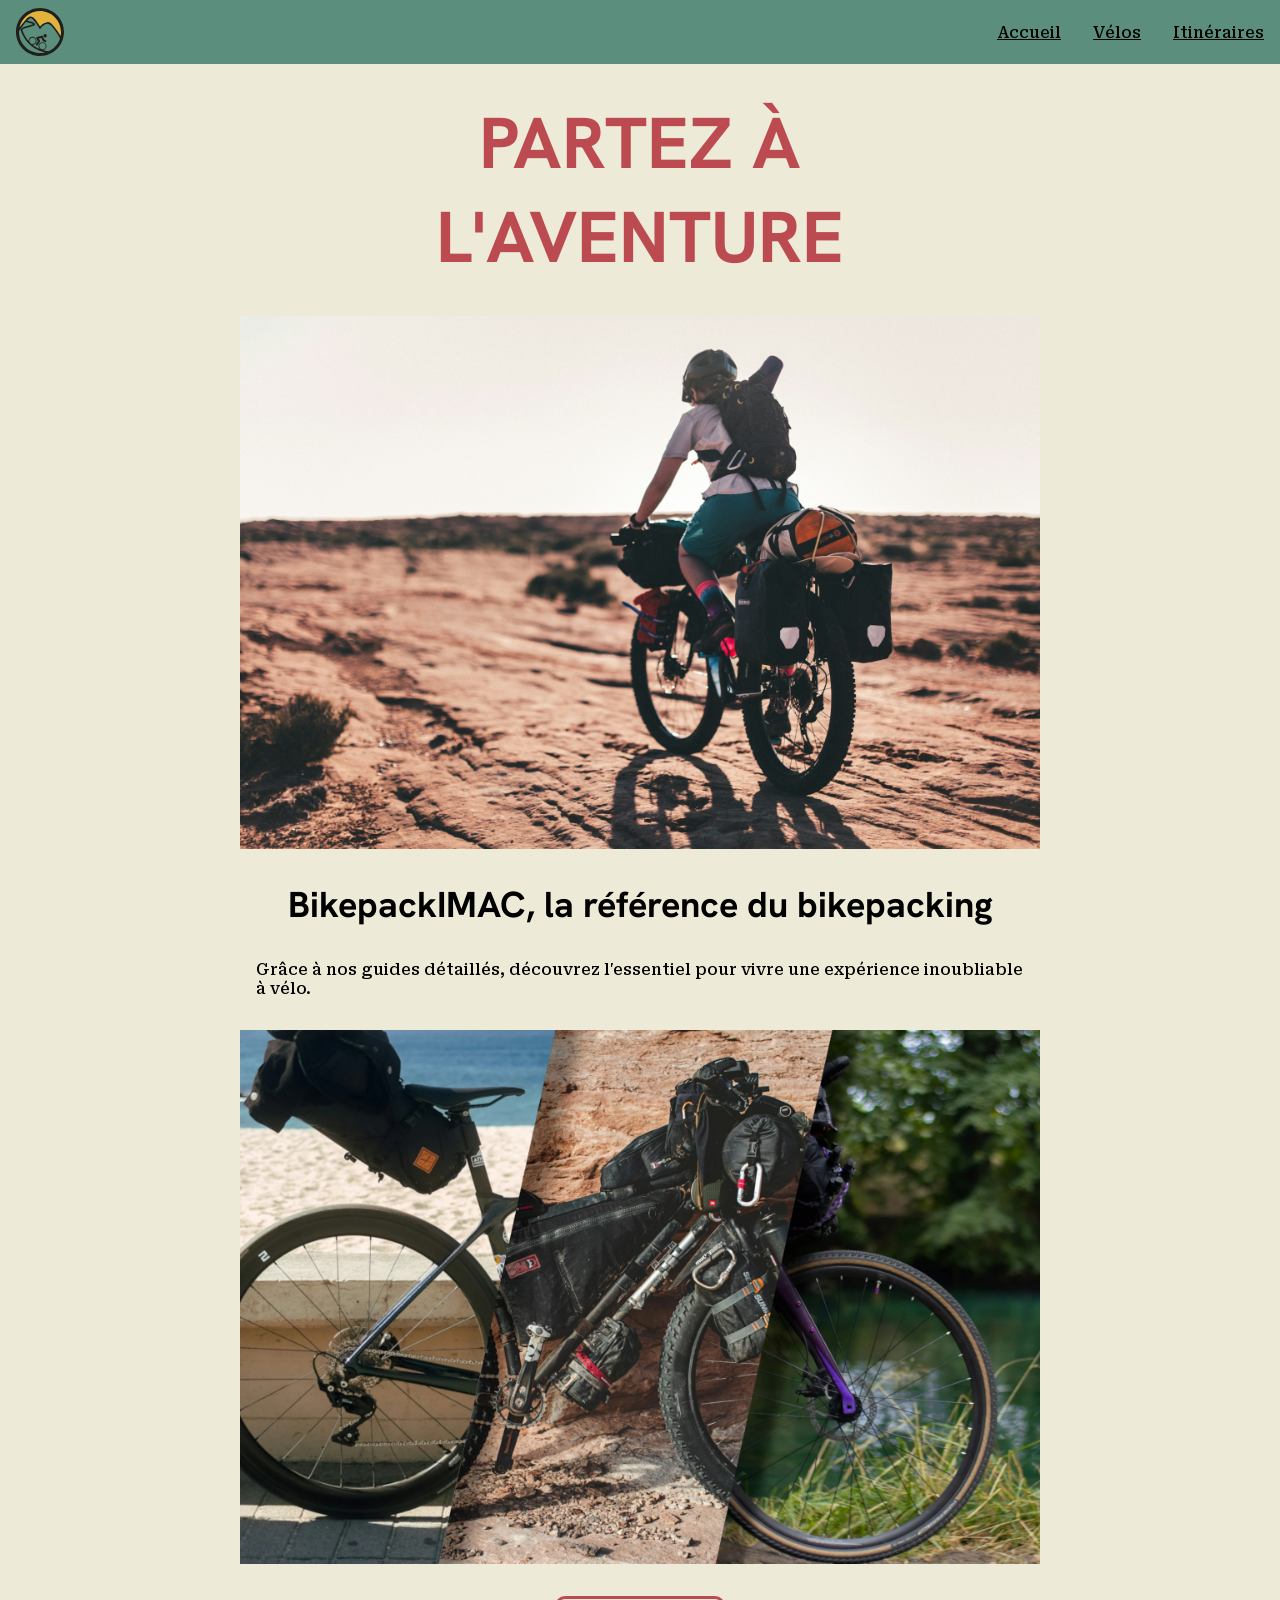
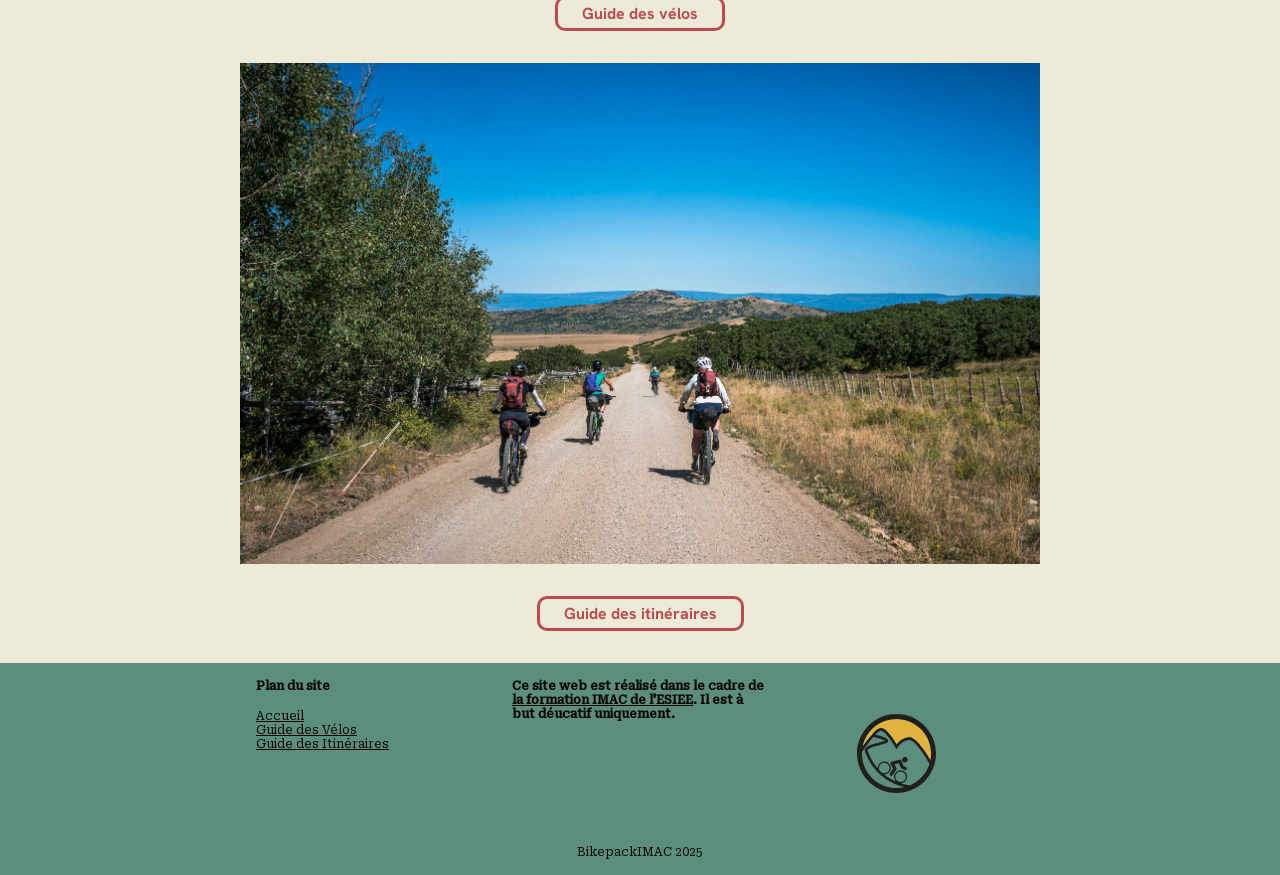
<file: index.html>
<!DOCTYPE html>
<html lang="fr">
  <head>
    <meta charset="UTF-8" />
    <meta name="viewport" content="width=device-width, initial-scale=1.0" />
    <meta name="author" content="Raphael CADETE | IMAC-E3" />
    <meta
      name="description"
      content="Site officiel du site BikepackIMAC, venez découvrir nos offres de vélos et d'itinéraires - Ce site a été réalisé dans le cadre d'un exercice de cours"
    />
    <link rel="icon" type="image/x-icon" href="./src/images/logo.svg" />
    <link rel="stylesheet" type="text/css" href="./style.css" />
    <link rel="stylesheet" type="text/css" href="./src/styles/accueil.css" />
    <title>BikepackIMAC</title>
  </head>
  <body>
    <header>
      <img src="./src/images/logo.svg" alt="" />
      <nav>
        <ul>
          <li>
            <a href="./index.html">Accueil</a>
          </li>
          <li>
            <a href="./pages/velo.html">Vélos</a>
          </li>
          <li>
            <a href="./pages/itineraire.html">Itinéraires</a>
          </li>
        </ul>
      </nav>
    </header>

    <main>
      <h1>PARTEZ À <br />L'AVENTURE</h1>
      <img src="./src/images/illustration_bike-desert.jpg" alt="" />
      <h2>BikepackIMAC, la référence du bikepacking</h2>
      <p>
        Grâce à nos guides détaillés, découvrez l'essentiel pour vivre une expérience inoubliable à
        vélo.
      </p>
      <img src="./src/images/3_bikes.webp" alt="" />
      <a href="./pages/velo.html">Guide des vélos</a>
      <img src="./src/images/illustration_itineraires.jpg" alt="" />
      <a href="./pages/itineraire.html">Guide des itinéraires</a>
    </main>
    <footer>
      <div id="footerInfosContainer">
        <section>
          <h2 class="footerInfos">Plan du site</h2>
          <nav>
            <ul>
              <li><a href="./index.html">Accueil</a></li>
              <li><a href="./pages/velo.html">Guide des Vélos</a></li>
              <li><a href="./pages/itineraire.html">Guide des Itinéraires</a></li>
            </ul>
          </nav>
        </section>

        <p class="footerInfos">
          Ce site web est réalisé dans le cadre de
          <a
            href="https://www.esiee.fr/formations/ingenieur/filieres/imac"
            target="_blank"
            title="Nouvel Onglet - Site de l'IMAC"
            >la formation IMAC de l'ESIEE</a
          >. Il est à but déucatif uniquement.
        </p>

        <div id="footerImageContainer">
          <img src="./src/images/logo.svg" alt="" />
        </div>

        <p id="credits">BikepackIMAC 2025</p>
      </div>
    </footer>
  </body>
</html>
</file>
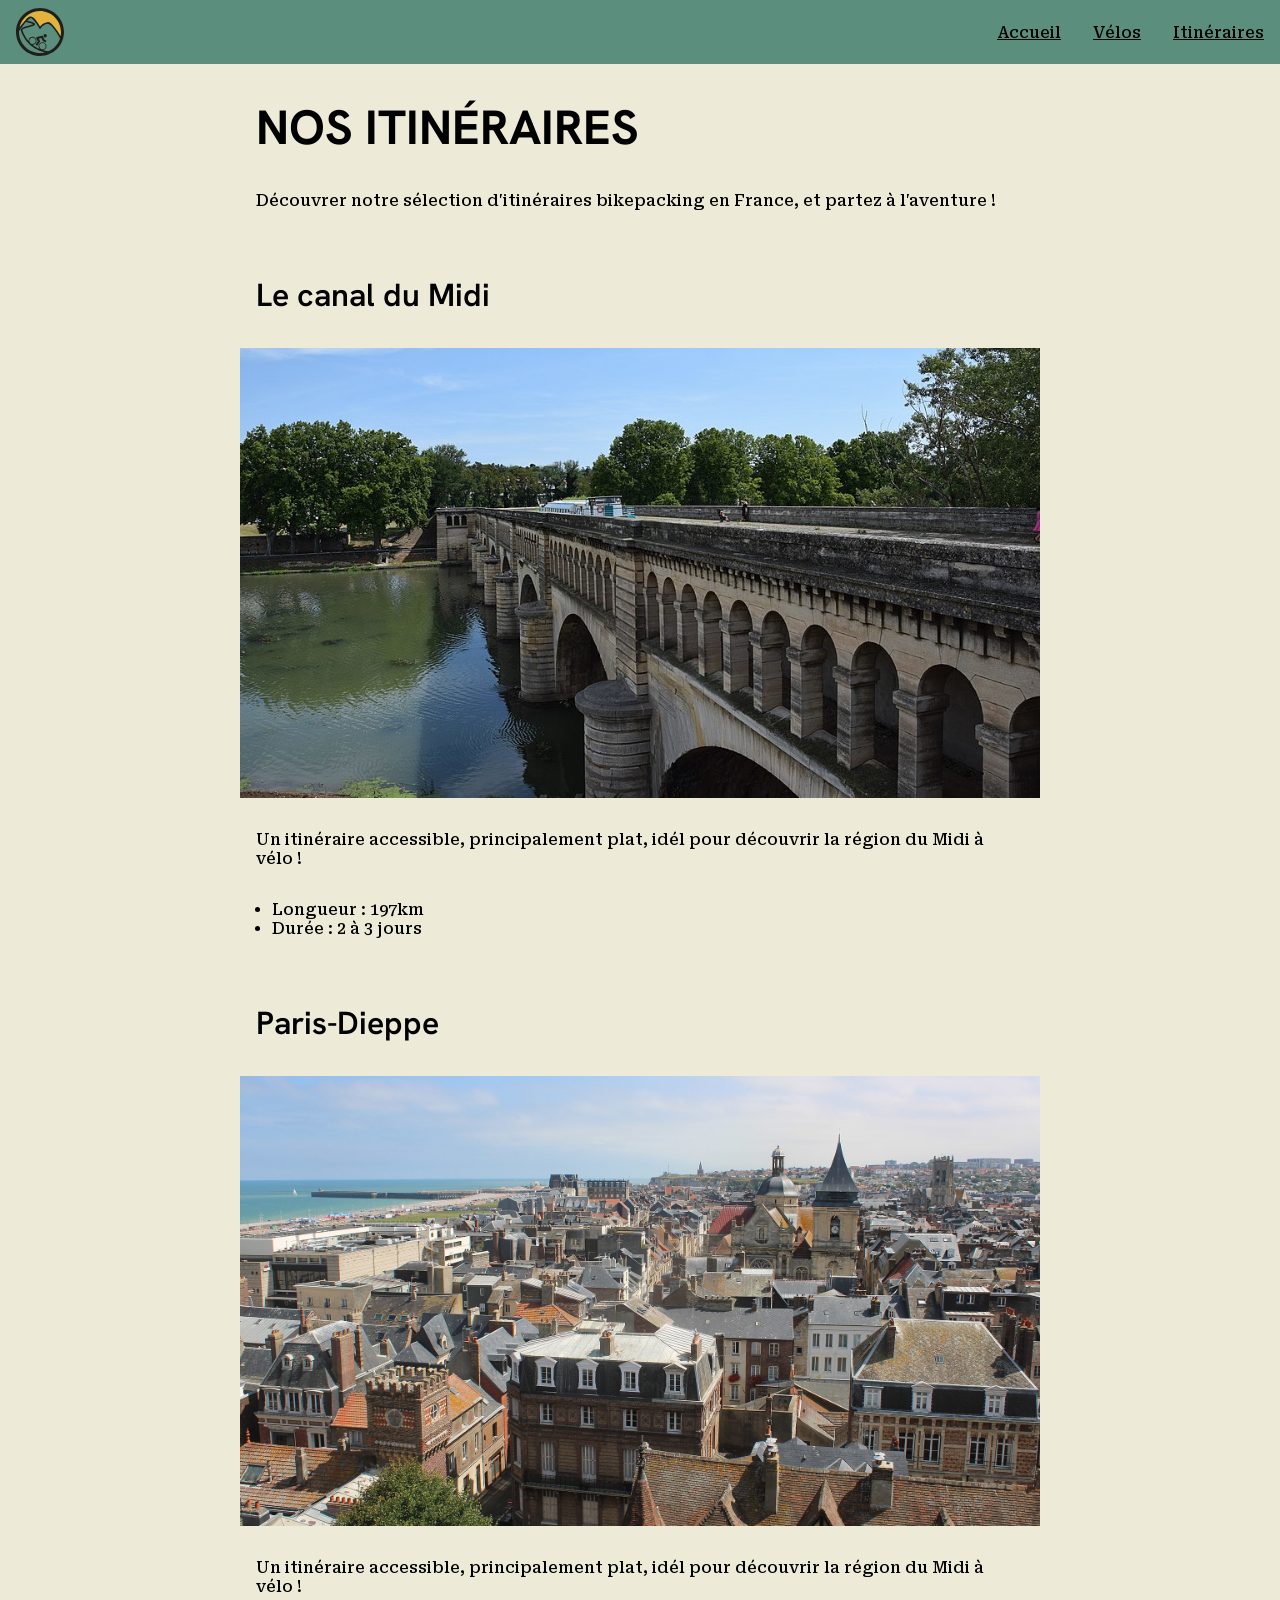
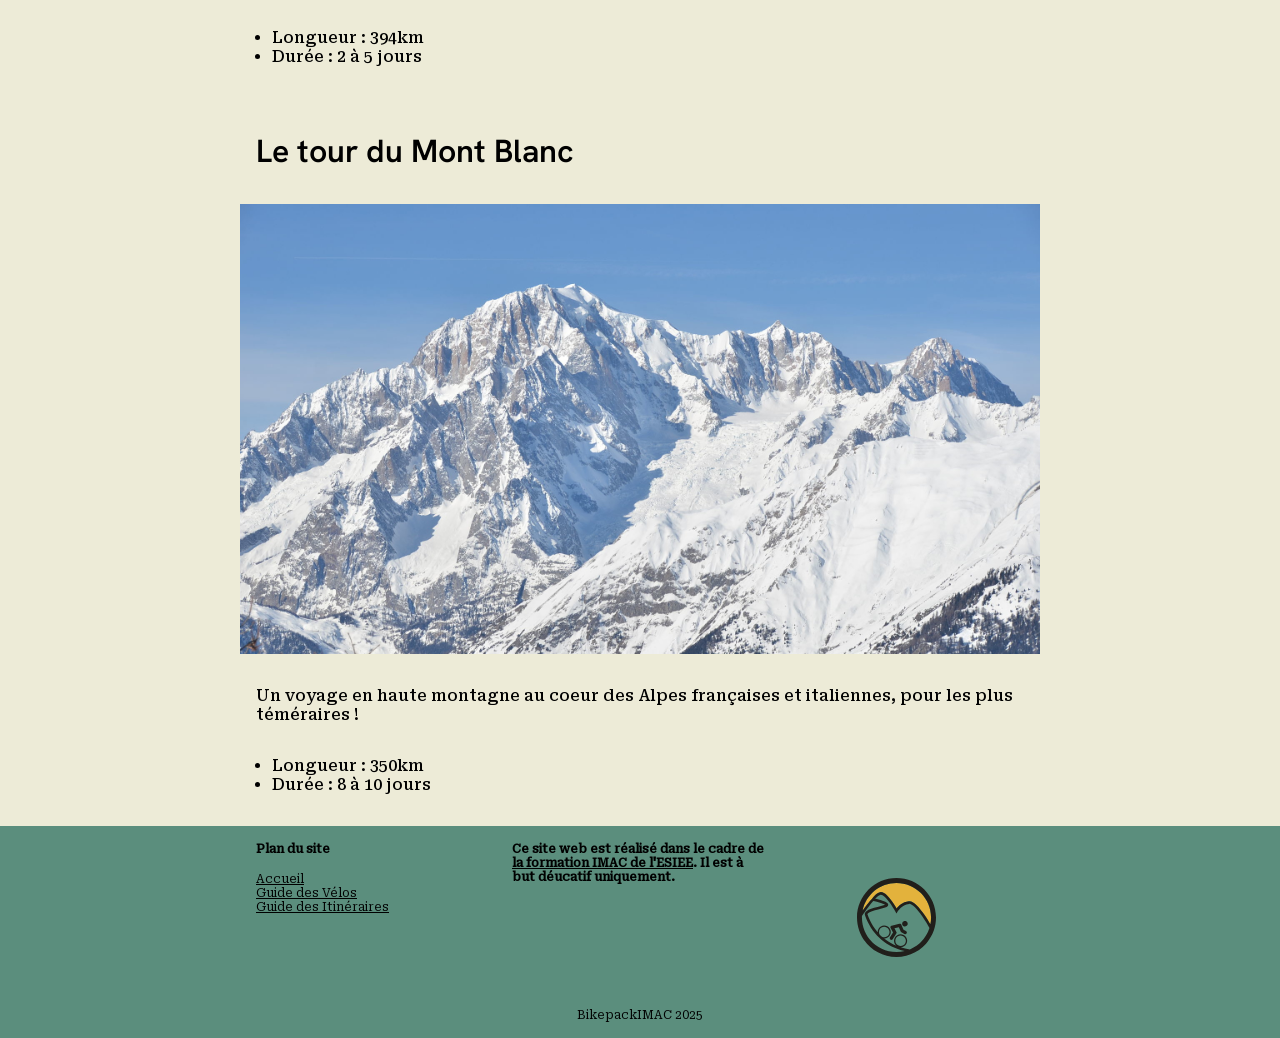
<file: pages/itineraire.html>
<!DOCTYPE html>
<html lang="fr">
  <head>
    <meta charset="UTF-8" />
    <meta name="viewport" content="width=device-width, initial-scale=1.0" />
    <meta name="author" content="Raphael CADETE | IMAC-E3" />
    <meta
      name="description"
      content="Site officiel du site BikepackIMAC, venez découvrir nos offres de vélos et d'itinéraires - Ce site a été réalisé dans le cadre d'un exercice de cours"
    />
    <link rel="icon" type="image/x-icon" href="../src/images/logo.svg" />
    <link rel="stylesheet" type="text/css" href="../style.css" />
    <link rel="stylesheet" type="text/css" href="../src/styles/velo_itineraire.css" />
    <title>BikepackIMAC</title>
  </head>
  <body>
    <header>
      <img src="../src/images/logo.svg" alt="" />
      <nav>
        <ul>
          <li>
            <a href="../index.html"><p>Accueil</p></a>
          </li>
          <li>
            <a href="../pages/velo.html"><p>Vélos</p></a>
          </li>
          <li>
            <a href="../pages/itineraire.html"><p>Itinéraires</p></a>
          </li>
        </ul>
      </nav>
    </header>

    <main>
      <section>
        <h1>NOS ITINÉRAIRES</h1>
        <p>
          Découvrer notre sélection d'itinéraires bikepacking en France, et partez à l'aventure !
        </p>
      </section>

      <section>
        <h2>Le canal du Midi</h2>
        <img src="../src/images/canal-du-midi.jpg" alt="" />
        <p>
          Un itinéraire accessible, principalement plat, idél pour découvrir la région du Midi à
          vélo !
        </p>
        <ul>
          <li>Longueur : 197km</li>
          <li>Durée : 2 à 3 jours</li>
        </ul>
      </section>

      <section>
        <h2>Paris-Dieppe</h2>
        <img src="../src/images/dieppe.jpg" alt="" />
        <p>
          Un itinéraire accessible, principalement plat, idél pour découvrir la région du Midi à
          vélo !
        </p>
        <ul>
          <li>Longueur : 394km</li>
          <li>Durée : 2 à 5 jours</li>
        </ul>
      </section>

      <section>
        <h2>Le tour du Mont Blanc</h2>
        <img src="../src/images/mont_blanc.JPG" alt="" />
        <p>
          Un voyage en haute montagne au coeur des Alpes françaises et italiennes, pour les plus
          téméraires !
        </p>
        <ul>
          <li>Longueur : 350km</li>
          <li>Durée : 8 à 10 jours</li>
        </ul>
      </section>
    </main>

    <footer>
      <div id="footerInfosContainer">
        <section>
          <h2 class="footerInfos">Plan du site</h2>
          <nav>
            <ul>
              <li><a href="../index.html">Accueil</a></li>
              <li><a href="../pages/velo.html">Guide des Vélos</a></li>
              <li><a href="../pages/itineraire.html">Guide des Itinéraires</a></li>
            </ul>
          </nav>
        </section>

        <p class="footerInfos">
          Ce site web est réalisé dans le cadre de
          <a
            href="https://www.esiee.fr/formations/ingenieur/filieres/imac"
            target="_blank"
            title="Nouvel Onglet - Site de l'IMAC"
            >la formation IMAC de l'ESIEE</a
          >. Il est à but déucatif uniquement.
        </p>

        <div id="footerImageContainer">
          <img src="../src/images/logo.svg" alt="" />
        </div>

        <p id="credits">BikepackIMAC 2025</p>
      </div>
    </footer>
  </body>
</html>
</file>
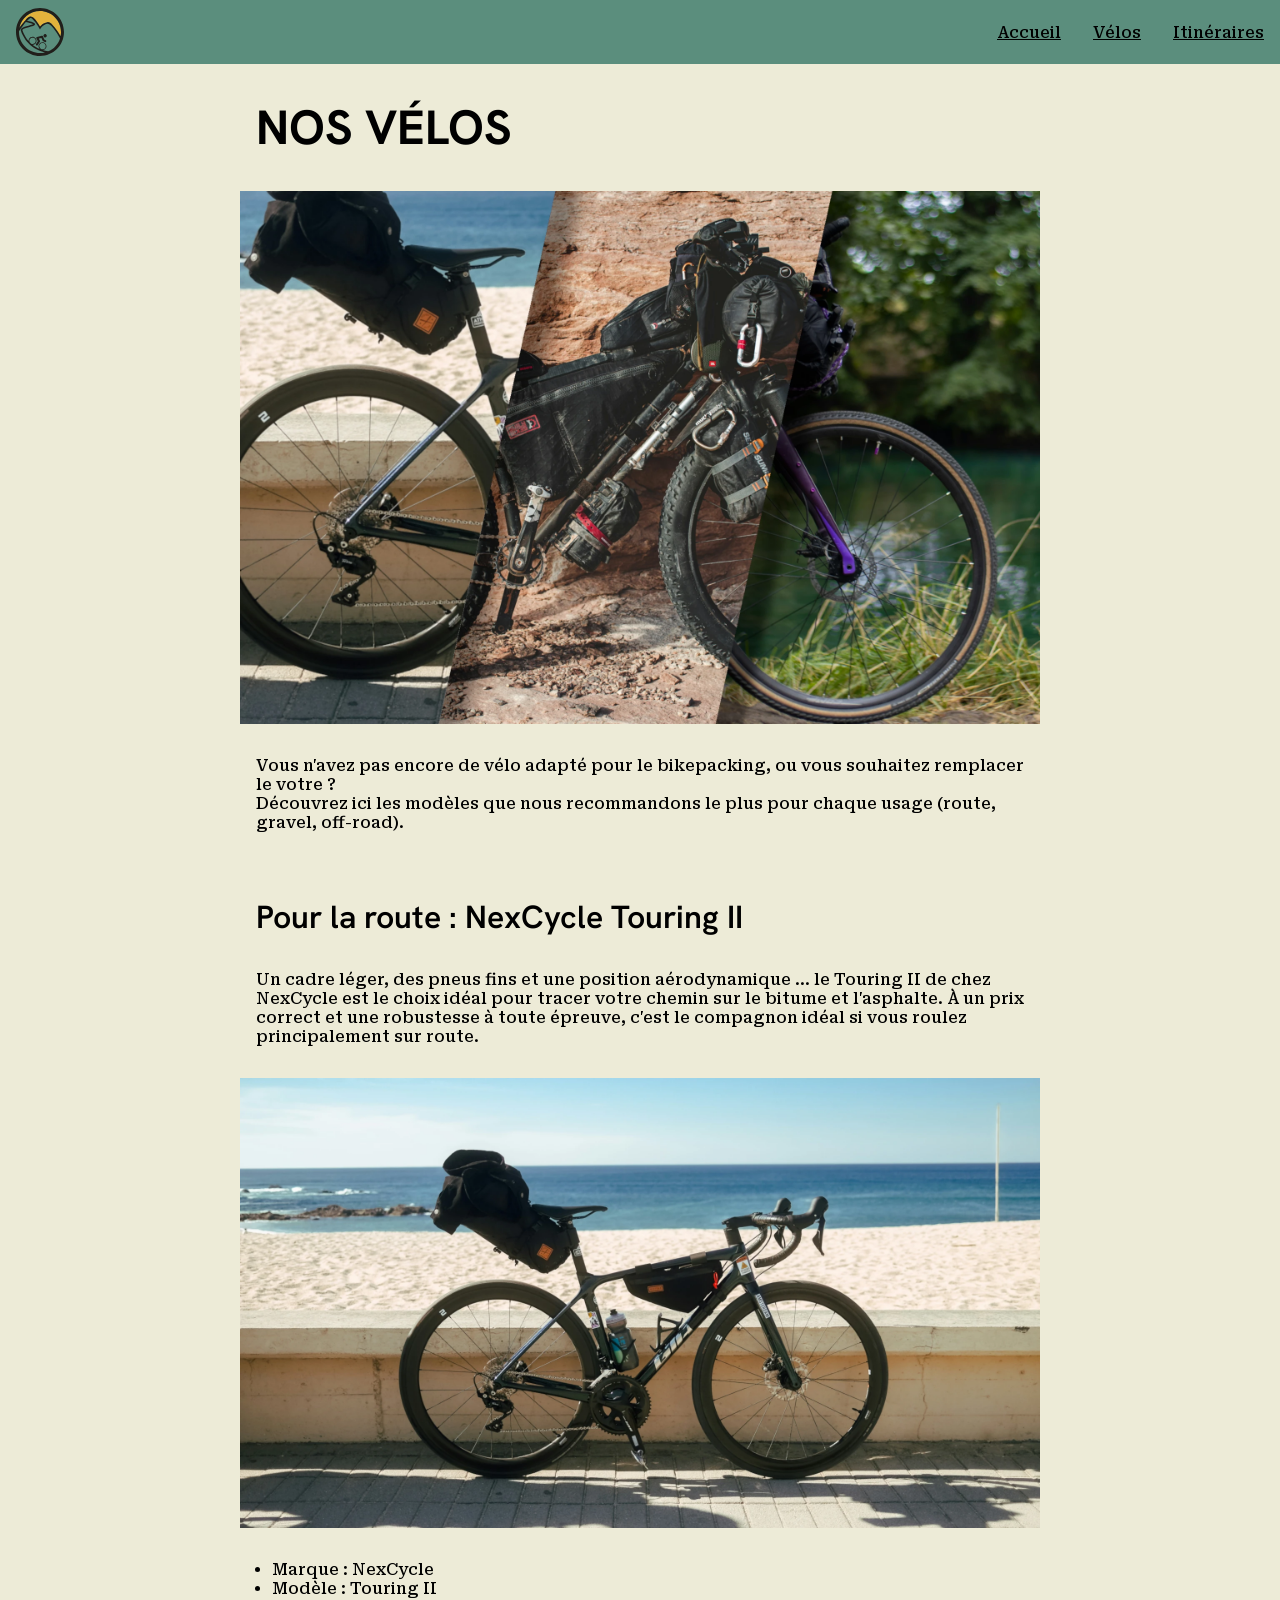
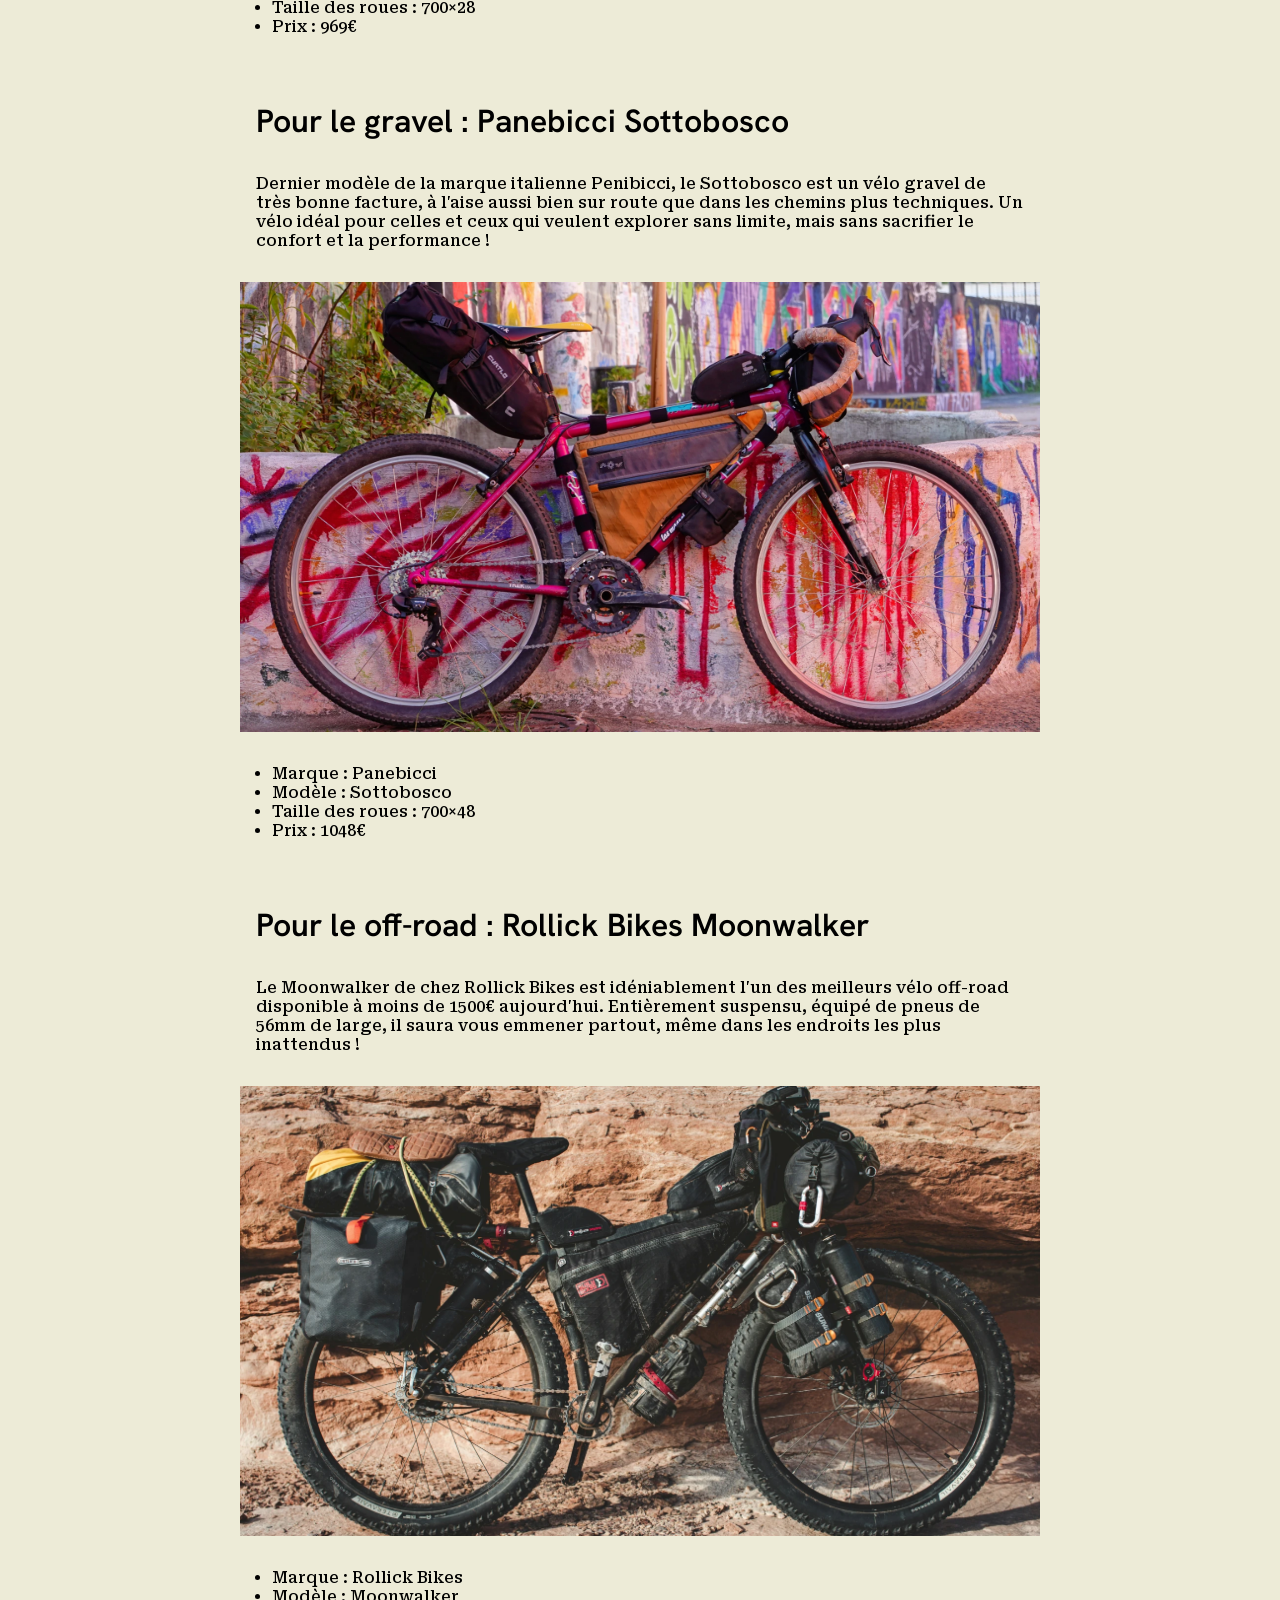
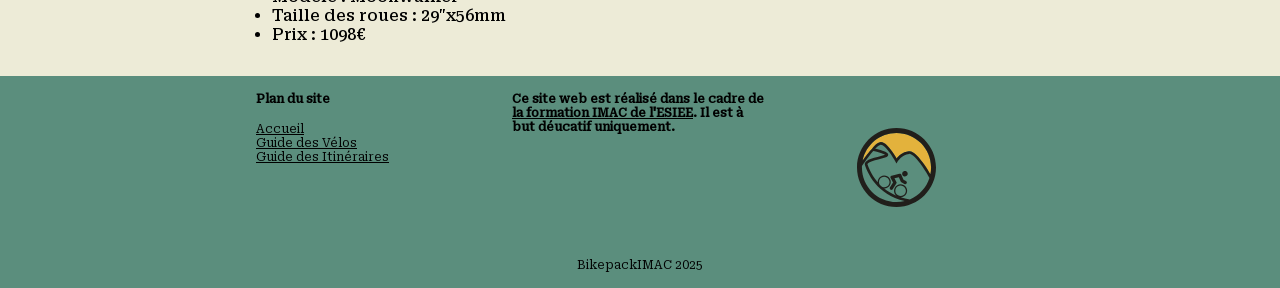
<file: pages/velo.html>
<!DOCTYPE html>
<html lang="fr">
  <head>
    <meta charset="UTF-8" />
    <meta name="viewport" content="width=device-width, initial-scale=1.0" />
    <meta name="author" content="Raphael CADETE | IMAC-E3" />
    <meta
      name="description"
      content="Site officiel du site BikepackIMAC, venez découvrir nos offres de vélos et d'itinéraires - Ce site a été réalisé dans le cadre d'un exercice de cours"
    />
    <link rel="icon" type="image/x-icon" href="../src/images/logo.svg" />
    <link rel="stylesheet" type="text/css" href="../style.css" />
    <link rel="stylesheet" type="text/css" href="../src/styles/velo_itineraire.css" />
    <title>BikepackIMAC</title>
  </head>
  <body>
    <header>
      <img src="../src/images/logo.svg" alt="" />
      <nav>
        <ul>
          <li>
            <a href="../index.html"><p>Accueil</p></a>
          </li>
          <li>
            <a href="../pages/velo.html"><p>Vélos</p></a>
          </li>
          <li>
            <a href="../pages/itineraire.html"><p>Itinéraires</p></a>
          </li>
        </ul>
      </nav>
    </header>

    <main>
      <section>
        <h1>NOS VÉLOS</h1>
        <img src="../src/images/3_bikes.webp" alt="" />
        <p>
          Vous n'avez pas encore de vélo adapté pour le bikepacking, ou vous souhaitez remplacer le
          votre ? <br />Découvrez ici les modèles que nous recommandons le plus pour chaque usage
          (route, gravel, off-road).
        </p>
      </section>

      <section>
        <h2>Pour la route : NexCycle Touring II</h2>
        <p>
          Un cadre léger, des pneus fins et une position aérodynamique ... le Touring II de chez
          NexCycle est le choix idéal pour tracer votre chemin sur le bitume et l'asphalte. À un
          prix correct et une robustesse à toute épreuve, c'est le compagnon idéal si vous roulez
          principalement sur route.
        </p>
        <img src="../src/images/nexCycle_touringII.webp" alt="" />
        <ul>
          <li>Marque : NexCycle</li>
          <li>Modèle : Touring II</li>
          <li>Taille des roues : 700×28</li>
          <li>Prix : 969€</li>
        </ul>
      </section>

      <section>
        <h2>Pour le gravel : Panebicci Sottobosco</h2>
        <p>
          Dernier modèle de la marque italienne Penibicci, le Sottobosco est un vélo gravel de très
          bonne facture, à l'aise aussi bien sur route que dans les chemins plus techniques. Un vélo
          idéal pour celles et ceux qui veulent explorer sans limite, mais sans sacrifier le confort
          et la performance !
        </p>
        <img src="../src/images/Panebicci_Sottobosco.webp" alt="" />
        <ul>
          <li>Marque : Panebicci</li>
          <li>Modèle : Sottobosco</li>
          <li>Taille des roues : 700×48</li>
          <li>Prix : 1048€</li>
        </ul>
      </section>

      <section>
        <h2>Pour le off-road : Rollick Bikes Moonwalker</h2>
        <p>
          Le Moonwalker de chez Rollick Bikes est idéniablement l'un des meilleurs vélo off-road
          disponible à moins de 1500€ aujourd'hui. Entièrement suspensu, équipé de pneus de 56mm de
          large, il saura vous emmener partout, même dans les endroits les plus inattendus !
        </p>
        <img src="../src/images/RollickBikes_moonwalker.webp" alt="" />
        <ul>
          <li>Marque : Rollick Bikes</li>
          <li>Modèle : Moonwalker</li>
          <li>Taille des roues : 29"x56mm</li>
          <li>Prix : 1098€</li>
        </ul>
      </section>
    </main>
    <footer>
      <div id="footerInfosContainer">
        <section>
          <h2 class="footerInfos">Plan du site</h2>
          <nav>
            <ul>
              <li><a href="../index.html">Accueil</a></li>
              <li><a href="../pages/velo.html">Guide des Vélos</a></li>
              <li><a href="../pages/itineraire.html">Guide des Itinéraires</a></li>
            </ul>
          </nav>
        </section>

        <p class="footerInfos">
          Ce site web est réalisé dans le cadre de
          <a
            href="https://www.esiee.fr/formations/ingenieur/filieres/imac"
            target="_blank"
            title="Nouvel Onglet - Site de l'IMAC"
            >la formation IMAC de l'ESIEE</a
          >. Il est à but déucatif uniquement.
        </p>

        <div id="footerImageContainer">
          <img src="../src/images/logo.svg" alt="" />
        </div>

        <p id="credits">BikepackIMAC 2025</p>
      </div>
    </footer>
  </body>
</html>
</file>
<file: style.css>
/*
///////////////////////////////////////////////////////////////////////////////////////////////////////////////
///////////////////////////////////////////////////////////////////////////////////////////////////////////////
                                                    Général
///////////////////////////////////////////////////////////////////////////////////////////////////////////////
///////////////////////////////////////////////////////////////////////////////////////////////////////////////
*/

@font-face {
  font-family: "Hanken-Grotesk";
  src: local("Hanken-Grotesk"),
    url("./src/fonts/hanken-grotesk/HankenGrotesk-VariableFont_wght.ttf") format("truetype");
}

@font-face {
  font-family: Roboto;
  font-weight: 500;
  src: local("Roboto"), url("./src/fonts/roboto-serif_5.2.8/ttf/roboto-serif-latin-500-normal.ttf");
}

@font-face {
  font-family: Roboto;
  font-weight: 400;
  src: local("Roboto"), url("./src/fonts/roboto-serif_5.2.8/ttf/roboto-serif-latin-400-normal.ttf");
}

:root {
  --green-background-color: #5b8e7d;
  --white-background-color: #edebd7;
  --red-text: #bc4b51;
  --yellow-text: #e3b23c;
}

* {
  margin: 0;
  padding: 0;
  box-sizing: border-box;
}

html,
body {
  min-height: 100vh;
  width: 100%;
  display: flex;
  flex-direction: column;
  align-items: center;
  background-color: var(--white-background-color);
  font-family: Roboto;
  font-size: 1rem;
  font-weight: 500;
}

/*
///////////////////////////////////////////////////////////////////////////////////////////////////////////////
///////////////////////////////////////////////////////////////////////////////////////////////////////////////
                                                    Header
///////////////////////////////////////////////////////////////////////////////////////////////////////////////
///////////////////////////////////////////////////////////////////////////////////////////////////////////////
*/

header {
  position: sticky;
  top: 0;
  left: 0;
  width: 100%;
  height: 4rem;
  padding: 0px 1rem;
  display: flex;
  gap: 1.5rem;
  justify-content: space-between;
  align-items: center;
  background-color: var(--green-background-color);
}

header img {
  height: 48px;
  aspect-ratio: 1/1;
}

@media screen and (max-width: 779px) {
  header nav {
    width: 100%;
  }
}

header nav ul {
  width: 100%;
  display: flex;
  justify-content: center;
  gap: 2rem;
  list-style: none;
  font-family: Roboto;
}

header nav ul li {
  text-decoration: underline;
}

header nav ul li a {
  text-decoration: none;
  color: black;
  font-size: 1rem;
  font-weight: 500;
}

/*
///////////////////////////////////////////////////////////////////////////////////////////////////////////////
///////////////////////////////////////////////////////////////////////////////////////////////////////////////
                                                    Main
///////////////////////////////////////////////////////////////////////////////////////////////////////////////
///////////////////////////////////////////////////////////////////////////////////////////////////////////////
*/

main {
  padding: 2rem 0;
  width: 100%;
  max-width: 800px;
  display: flex;
  flex-direction: column;
  align-items: center;
  flex: 1;
}

main h1 {
  font-family: "Hanken-Grotesk";
  font-size: 3rem;
}

main img {
  width: 100%;
}

main h2 {
  padding: 0 1rem;
  font-size: 2.25rem;
  font-family: "Hanken-Grotesk";
}

main p {
  padding: 0 1rem;
  font-family: Roboto;
  font-size: 1rem;
  font-weight: 500;
}

/*
///////////////////////////////////////////////////////////////////////////////////////////////////////////////
///////////////////////////////////////////////////////////////////////////////////////////////////////////////
                                                    Footer
///////////////////////////////////////////////////////////////////////////////////////////////////////////////
///////////////////////////////////////////////////////////////////////////////////////////////////////////////
*/

footer {
  width: 100%;
  display: flex;
  flex-direction: column;
  align-items: center;
  background-color: var(--green-background-color);
  font-size: 0.75rem;
  font-weight: 500;
}

footer #footerInfosContainer {
  padding: 1rem;
  width: 100%;
  max-width: 800px;
  display: grid;
  grid-template-columns: repeat(3, 1fr);
  gap: 1rem 0;
}

footer #footerInfosContainer .footerInfos {
  font-weight: 700;
}

footer #footerInfosContainer section {
  display: flex;
  flex-direction: column;
  gap: 1rem;
}

footer #footerInfosContainer section h2 {
  font-size: 0.75rem;
}

footer #footerInfosContainer section nav ul {
  list-style: none;
}

footer #footerInfosContainer section nav ul li {
  text-decoration: underline;
}

footer #footerInfosContainer section nav ul li a {
  text-decoration: none;
  color: black;
  font-weight: 400;
  font-size: 0.75rem;
}

footer #footerInfosContainer p a {
  color: black;
}

footer #footerInfosContainer #footerImageContainer {
  display: flex;
  flex-direction: column;
  align-items: center;
  justify-content: center;
  height: 150px;
}

footer #footerInfosContainer #footerImageContainer img {
  width: 79px;
}

footer #footerInfosContainer #credits {
  text-align: center;
  grid-column: 1 / 4;
  font-size: 0.75rem;
  font-weight: 400;
}
</file>
<file: src/styles/accueil.css>
main {
  gap: 2rem;
}

@media screen and (min-width: 800px) {
  main h1 {
    font-size: 4.5rem;
  }
}

main h1 {
  text-align: center;
  color: var(--red-text);
  font-weight: 700;
}

main a {
  border: 3px var(--red-text) solid;
  border-radius: 10px;
  padding: 0.25rem 1.5rem;
  color: var(--red-text);
  text-decoration: none;
  font-weight: 700;
  font-family: "Hanken-Grotesk";
  font-size: 1rem;
  transition: all 0.3s ease-in-out;
}

main a:hover {
  color: var(--yellow-text);
  border-color: var(--yellow-text);
}
</file>
<file: src/styles/velo_itineraire.css>
main {
  gap: 4rem;
}

main section {
  width: 100%;
  display: flex;
  flex-direction: column;
  gap: 2rem;
}

main section h1 {
  padding: 0 1rem;
}

main section h2 {
  font-size: 2rem;
  font-weight: 600;
}

main section ul {
  padding-left: 2rem;
}
</file>
